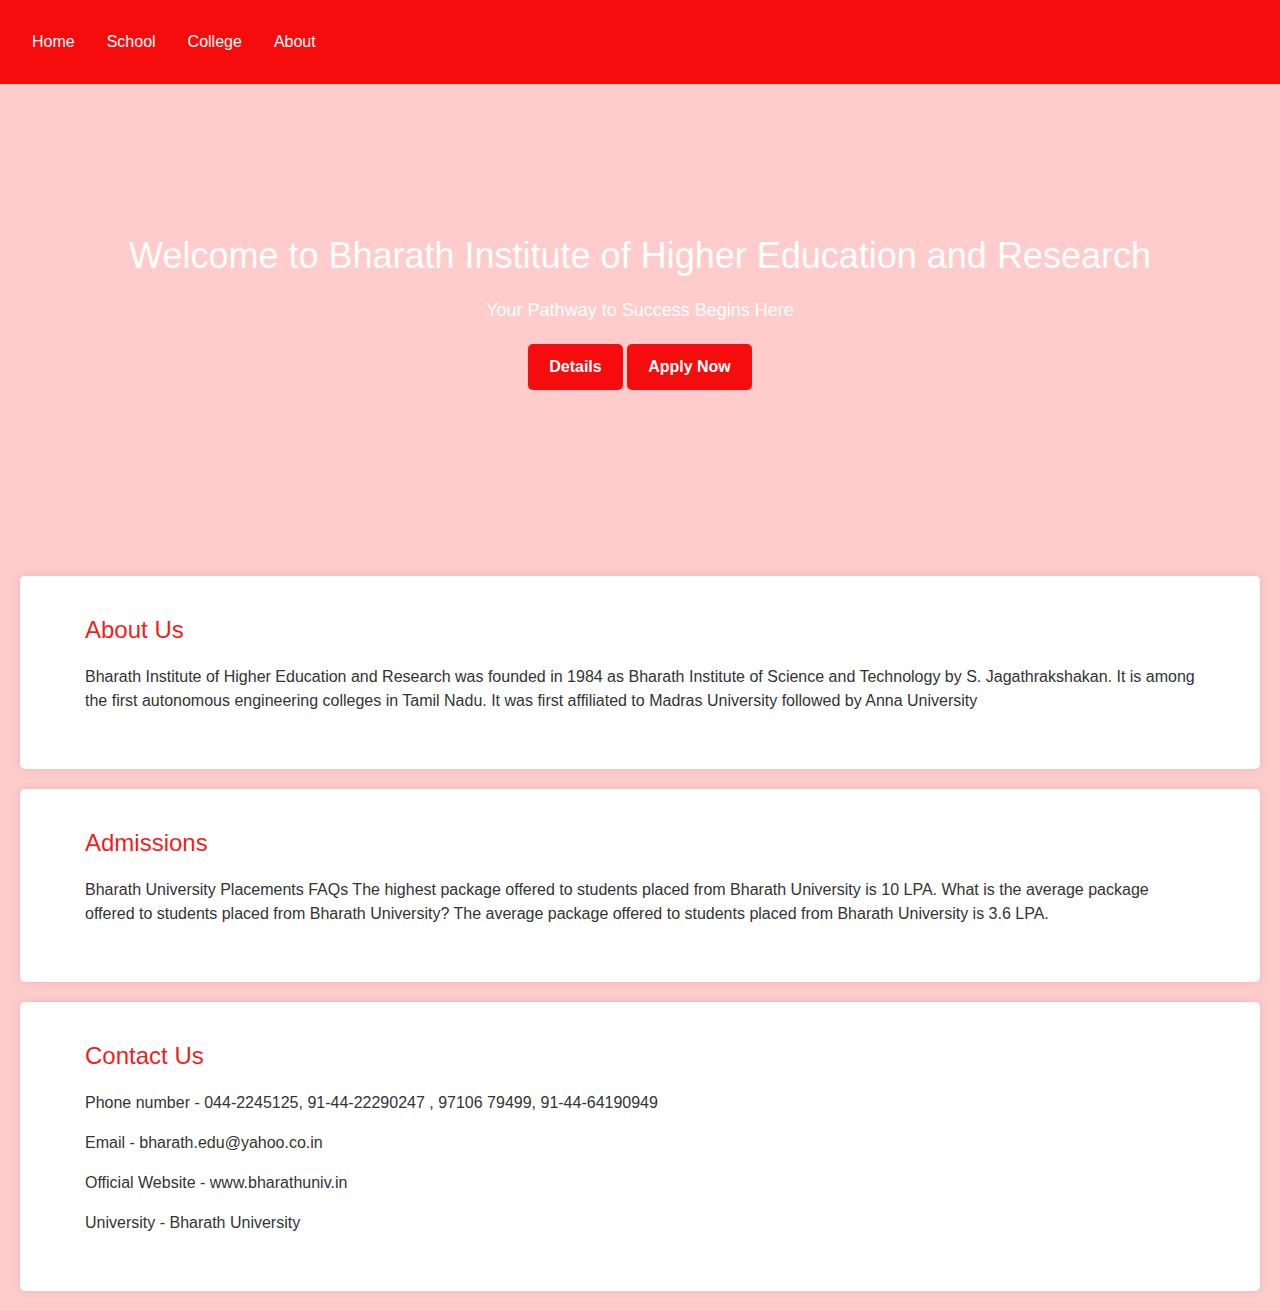
<file: bharath_home.html>
<!DOCTYPE html>
<html lang="en">

<head>
    <meta charset="UTF-8">
    <meta name="viewport" content="width=device-width, initial-scale=1.0">
    <title>Bharath Institute of Higher Education and Research</title>
    <link rel="stylesheet" href="styles.css">
    <link rel="icon" href="https://upload.wikimedia.org/wikipedia/en/c/cb/Bharath_University_Logo.png">
    <link rel="stylesheet" href="https://maxcdn.bootstrapcdn.com/bootstrap/4.5.2/css/bootstrap.min.css">
    <link rel="stylesheet" href="https://cdnjs.cloudflare.com/ajax/libs/font-awesome/6.0.0-beta3/css/all.min.css">
    <script src="https://code.jquery.com/jquery-3.5.1.slim.min.js"></script>
    <script src="https://cdn.jsdelivr.net/npm/@popperjs/core@2.5.3/dist/umd/popper.min.js"></script>
    <script src="https://maxcdn.bootstrapcdn.com/bootstrap/4.5.2/js/bootstrap.min.js"></script>
</head>

<style>
    body {
        margin: 0;
        font-family: Arial, Helvetica, sans-serif;
        background-color: #FFCCCC;
    }

    .navbar {
        background-color: rgb(246, 12, 12);
        overflow: hidden;
    }

    .navbar-toggler-icon {
        background-image: url("[data-uri]");
    }

    .navbar-nav {
        text-align: center;
    }

    .navbar a {
        font-size: 16px;
        color: white;
        text-align: left;
        padding: 14px 16px;
        text-decoration: none;

    }

    .navbar a:hover {
        background-color: white;
        color: #f40303e8;
        border-radius: 10px;
        padding: auto;
    }

    .btn {
        display: inline-block;
        padding: 10px 20px;
        background-color:rgb(246, 12, 12);
        color: #fff;
        text-decoration: none;
        border-radius: 5px;
        font-weight: bold;
        transition: background-color 0.3s ease;
    }

    .btn:hover {
        background-color: rgb(246, 12, 12);

    }


    @media screen and (max-width: 600px) {
        .navbar-nav {
            text-align: left;
        }
    }
</style>

<body>
    <div class="container-fluid" style="background-color: rgb(246, 12, 12)">
        <div class="row">
            <nav class="navbar navbar-expand-lg ">
                <button class="navbar-toggler" type="button" data-toggle="collapse" data-target="#navbarNav"
                    aria-controls="navbarNav" aria-expanded="false" aria-label="Toggle navigation">
                    <img src="images/menu.png" alt="menubar" width="30px">
                </button>
                <div class="collapse navbar-collapse" id="navbarNav">
                    <ul class="navbar-nav">
                        <li class="nav-link ">
                            <span><a class="nav-link" href="bharath_home.html">Home</a></span>
                        </li>

                        <li class="nav-link">
                            <a class="nav-link" href="bharath_school_page.html">School</a>
                        </li>
                        <li class="nav-link">
                            <a class="nav-link" href="bharath_college.html">College</a>
                        </li>
                        <li class="nav-link">
                            <a class="nav-link" href="about.html">About</a>
                        </li>
                    </ul>
                </div>
            </nav>
        </div>
    </div>

    <section class="hero">
        <div class="container">
            <blockquote cite="https://www.bharathuniv.ac.in/index.php">
                <h1>Welcome to Bharath Institute of Higher Education and Research</h1>
                <p>Your Pathway to Success Begins Here</p>
                <a href="bharath_college.html" class="btn">Details</a>
                <a href="https://admission.bharathuniv.ac.in/ahs-application-form" target="_blank" class="btn">Apply
                    Now</a>
            </blockquote>
        </div>
    </section>

    <section class="about">
        <div class="container">
            <h2>About Us</h2>
            <p>Bharath Institute of Higher Education and Research was founded in 1984 as Bharath Institute of Science
                and Technology by S. Jagathrakshakan. It is among the first autonomous engineering colleges in Tamil
                Nadu. It was first affiliated to Madras University followed by Anna University</p>
        </div>
    </section>



    <section class="admissions">
        <div class="container">
            <h2>Admissions</h2>
            <p>Bharath University Placements FAQs
                The highest package offered to students placed from Bharath University is 10 LPA. What is the average
                package offered to students placed from Bharath University? The average package offered to students
                placed from Bharath University is 3.6 LPA.</p>
        </div>
    </section>

    <section class="contact">
        <div class="container">
            <h2>Contact Us</h2>
            <p>Phone number - 044-2245125, 91-44-22290247 , 97106 79499, 91-44-64190949</p>
            <p>Email - bharath.edu@yahoo.co.in</p>
            <p>Official Website - www.bharathuniv.in</p>
            <p>University - Bharath University</p>

        </div>
    </section>

    <script src="https://code.jquery.com/jquery-3.5.1.slim.min.js"></script>
    <script src="https://cdn.jsdelivr.net/npm/@popperjs/core@2.5.3/dist/umd/popper.min.js"></script>
    <script src="https://maxcdn.bootstrapcdn.com/bootstrap/4.5.2/js/bootstrap.min.js"></script>
</body>

</html>
</file>
<file: styles.css>
body {
    font-family: Arial, sans-serif;
    background-color: #FFCCCC;
}

.header {
    background-color: #f40303e8;
    color: #fff;
    padding: 20px 0;
}

.container {
    max-width: 1200px;
    margin: 0 auto;
    padding: 0 20px;
}

.logo {
    font-size: 24px;
    font-weight: bold;
    margin-right: 10px;
}

.nav-links {
    list-style: none;
    margin-top: 10px;
}

.nav-links li {
    display: inline-block;
    margin-right: 20px;
}

.nav-links a {
    text-decoration: none;
    color: #fff;
    font-weight: bold;
    transition: color 0.3s ease;
}

.nav-links a:hover {
    color: #0056b3;
}

.hero {
    background-image: url('https://images.pexels.com/photos/207684/pexels-photo-207684.jpeg?cs=srgb&dl=pexels-pixabay-207684.jpg&fm=jpg');
    background-size: cover;
    background-position: center;
    color: #fff;
    text-align: center;
    padding: 150px 0;
}

.hero h1 {
    font-size: 36px;
    margin-bottom: 20px;
}

.hero p {
    font-size: 18px;
    margin-bottom: 20px;
}

.btn {
    display: inline-block;
    padding: 10px 20px;
    background-color: #f40303e8;
    color: #fff;
    text-decoration: none;
    border-radius: 5px;
    font-weight: bold;
    transition: background-color 0.3s ease;
}

.btn:hover {
    background-color: #b30000df;
    color: black;
    
}

.about, .academics, .admissions, .contact {
    background-color: #fff;
    padding: 40px;
    margin: 20px;
    border-radius: 5px;
    box-shadow: 0 0 10px rgba(0, 0, 0, 0.1);
}

.about h2,
.academics h2,
.admissions h2,
.contact h2 {
    font-size: 24px;
    color: #f40303e8; 
    margin-bottom: 20px;
}

.about p,
.academics p,
.admissions p,
.contact p {
    font-size: 16px;
    color: #333;
    line-height: 1.5;
}

.footer {
    text-align: center;
    background-color: #0c0c0c;
    color: #fff;
    padding: 10px 0;
}
</file>
